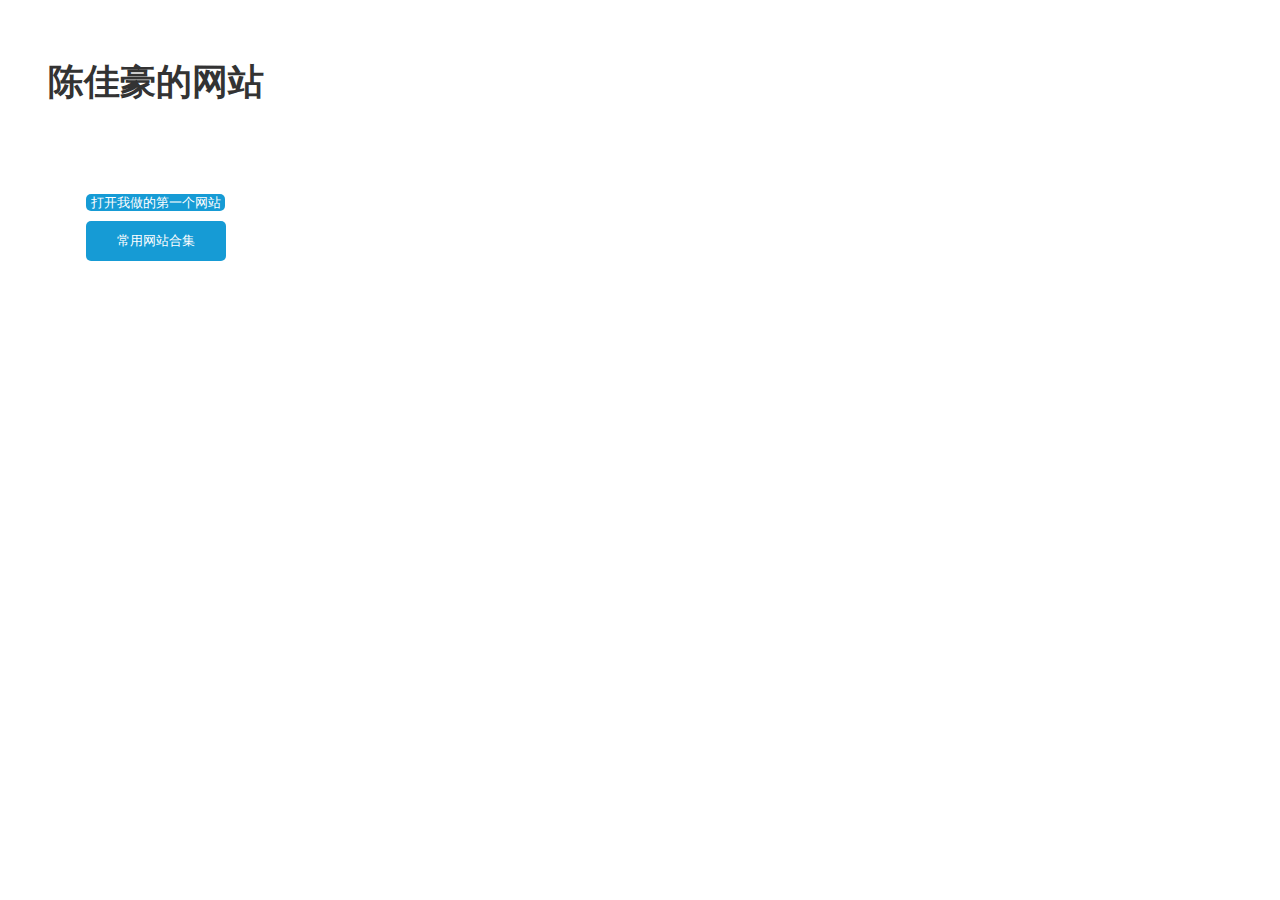
<file: index.html>
﻿<!DOCTYPE html>
<html>
  <head>
    <title>陈佳豪的网站</title>
    <meta http-equiv="X-UA-Compatible" content="IE=edge"/>
    <meta http-equiv="content-type" content="text/html; charset=utf-8"/>
    <meta name="apple-mobile-web-app-capable" content="yes"/>
    <link href="resources/css/jquery-ui-themes.css" type="text/css" rel="stylesheet"/>
    <link href="resources/css/axure_rp_page.css" type="text/css" rel="stylesheet"/>
    <link href="data/styles.css" type="text/css" rel="stylesheet"/>
    <link href="files/index/styles.css" type="text/css" rel="stylesheet"/>
    <script src="resources/scripts/jquery-1.7.1.min.js"></script>
    <script src="resources/scripts/jquery-ui-1.8.10.custom.min.js"></script>
    <script src="resources/scripts/axure/axQuery.js"></script>
    <script src="resources/scripts/axure/globals.js"></script>
    <script src="resources/scripts/axutils.js"></script>
    <script src="resources/scripts/axure/annotation.js"></script>
    <script src="resources/scripts/axure/axQuery.std.js"></script>
    <script src="resources/scripts/axure/doc.js"></script>
    <script src="data/document.js"></script>
    <script src="resources/scripts/messagecenter.js"></script>
    <script src="resources/scripts/axure/events.js"></script>
    <script src="resources/scripts/axure/recording.js"></script>
    <script src="resources/scripts/axure/action.js"></script>
    <script src="resources/scripts/axure/expr.js"></script>
    <script src="resources/scripts/axure/geometry.js"></script>
    <script src="resources/scripts/axure/flyout.js"></script>
    <script src="resources/scripts/axure/ie.js"></script>
    <script src="resources/scripts/axure/model.js"></script>
    <script src="resources/scripts/axure/repeater.js"></script>
    <script src="resources/scripts/axure/sto.js"></script>
    <script src="resources/scripts/axure/utils.temp.js"></script>
    <script src="resources/scripts/axure/variables.js"></script>
    <script src="resources/scripts/axure/drag.js"></script>
    <script src="resources/scripts/axure/move.js"></script>
    <script src="resources/scripts/axure/visibility.js"></script>
    <script src="resources/scripts/axure/style.js"></script>
    <script src="resources/scripts/axure/adaptive.js"></script>
    <script src="resources/scripts/axure/tree.js"></script>
    <script src="resources/scripts/axure/init.temp.js"></script>
    <script src="files/index/data.js"></script>
    <script src="resources/scripts/axure/legacy.js"></script>
    <script src="resources/scripts/axure/viewer.js"></script>
    <script src="resources/scripts/axure/math.js"></script>
    <script type="text/javascript">
      $axure.utils.getTransparentGifPath = function() { return 'resources/images/transparent.gif'; };
      $axure.utils.getOtherPath = function() { return 'resources/Other.html'; };
      $axure.utils.getReloadPath = function() { return 'resources/reload.html'; };
    </script>
  </head>
  <body>
    <div id="base" class="">

      <!-- Unnamed (矩形) -->
      <div id="u0" class="ax_default _一级标题">
        <div id="u0_div" class=""></div>
        <!-- Unnamed () -->
        <div id="u1" class="text" style="visibility: visible;">
          <p><span>陈佳豪的网站</span></p>
        </div>
      </div>

      <!-- Unnamed (矩形) -->
      <div id="u2" class="ax_default primary_button">
        <div id="u2_div" class=""></div>
        <!-- Unnamed () -->
        <div id="u3" class="text" style="visibility: visible;">
          <p><span>打开我做的第一个网站</span></p>
        </div>
      </div>

      <!-- Unnamed (矩形) -->
      <div id="u4" class="ax_default primary_button">
        <div id="u4_div" class=""></div>
        <!-- Unnamed () -->
        <div id="u5" class="text" style="visibility: visible;">
          <p><span>常用网站合集</span></p>
        </div>
      </div>
    </div>
  </body>
</html>
</file>
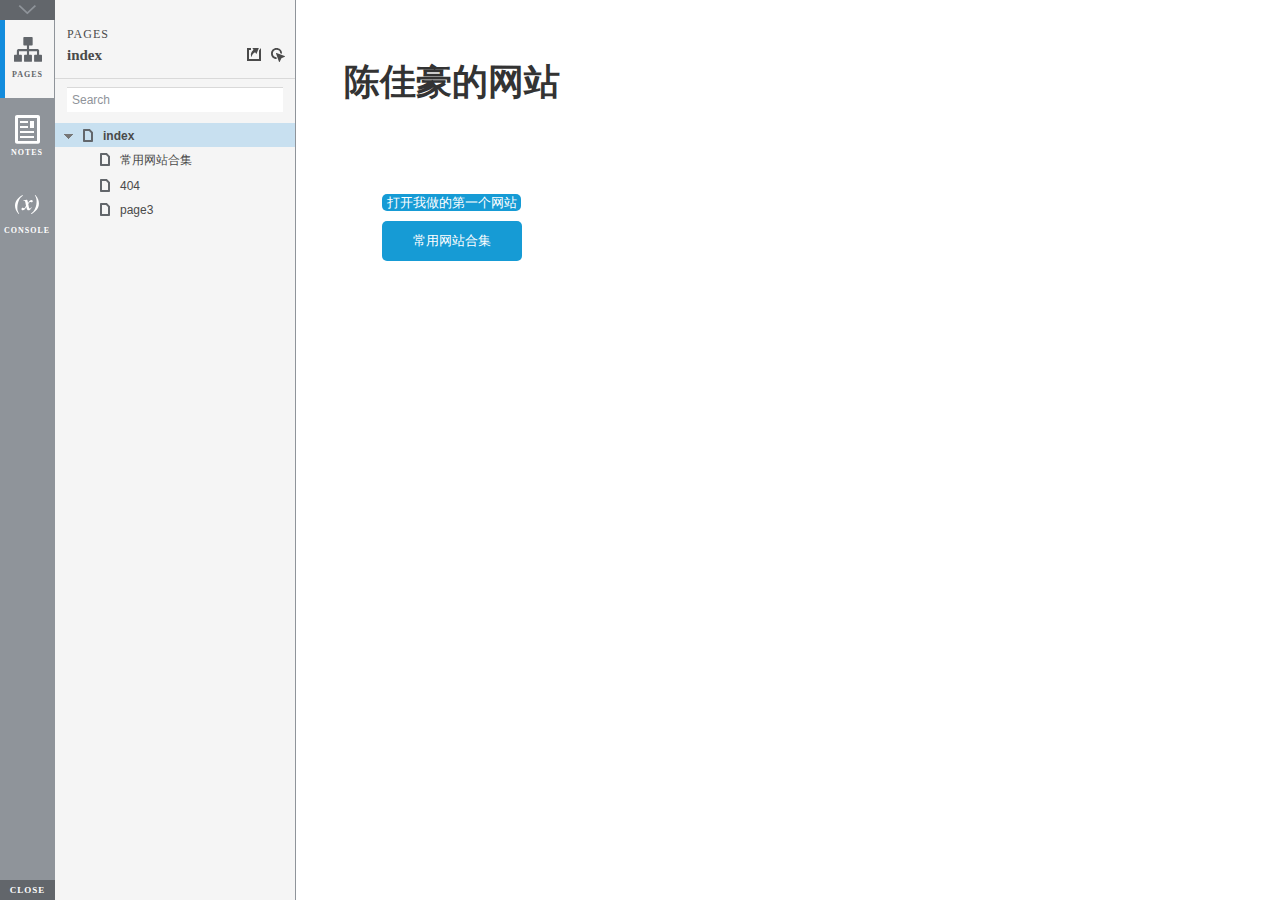
<file: start.html>
﻿<!DOCTYPE html>
<html xmlns="http://www.w3.org/1999/xhtml" xml:lang="en" lang="en">
<head>
    <title>Untitled Document</title>
    <meta http-equiv="X-UA-Compatible" content="IE=edge"/>
    <meta http-equiv="content-type" content="text/html; charset=utf-8" />
    <meta name="viewport" content="width=device-width, initial-scale=1.0" />
    <meta name="apple-mobile-web-app-capable" content="yes" />
    <link type="text/css" href="resources/css/reset.css" rel="Stylesheet" />
    <link type="text/css" href="resources/css/default.css" rel="Stylesheet" />
    <!--<link href='https://fonts.googleapis.com/css?family=Nunito:300' rel='stylesheet' type='text/css'>-->

    <script type="text/javascript">
        if (location.href.toString().indexOf('file://localhost/') == 0) {
            location.href = location.href.toString().replace('file://localhost/', 'file:///');
        }
    </script>

    <script type="text/javascript" src="resources/scripts/jquery-1.7.1.min.js"></script>
    <script type="text/javascript" src="resources/scripts/player/splitter.js"></script>
    <script type="text/javascript" src="resources/scripts/axutils.js"></script>
    <script type="text/javascript" src="resources/scripts/player/axplayer.js"></script>
    <script type="text/javascript" src="resources/scripts/messagecenter.js"></script>
    <script type="text/javascript" src="data/document.js"></script>
    <style type="text/css">

#outerContainer {
	width:1000px;
	height:1500px;
}

.vsplitbar {
    width: 3px;
    /*background: #B9B9B9;*/
    border-right: 1px solid #8f949a;
}

.vsplitbar:hover, .vsplitbar.active {
    background: #8f949a;
}

#rightPanel {
    background-color: White;
}

/*#leftPanel {
    min-width: 120px;
}*/

.splitterMask {
   position:absolute;
   top: 0;
   left: 0;
   width: 100%;
   height: 100%;
   overflow: hidden;
   background-image: url(resources/images/transparent.gif);
   z-index: 20000;
}

    </style>
    <script type="text/javascript" language="JavaScript"><!--
        var SITEMAP_COLLAPSE_VAR_NAME = 'c';
        var PLUGIN_VAR_NAME = 'g';
        var FOOTNOTES_VAR_NAME = 'fn';
        var ADAPTIVE_VIEW_VAR_NAME = 'view';
        var lastLeftPanelWidth = 295;
        var toolBarOnly = true;

        // isolate scope
        (function() {
            setUpController();
            
            var configuration = $axure.document.configuration;
            var _settings = {};
            _settings.projectId = configuration.prototypeId;
            _settings.isAxshare = configuration.isAxshare;
            _settings.loadFeedbackPlugin = configuration.loadFeedbackPlugin;
            var cHash = getHashStringVar(SITEMAP_COLLAPSE_VAR_NAME);
            _settings.startCollapsed = cHash == "1";
            if(cHash == "2") closePlayer();
            var gHash = getHashStringVar(PLUGIN_VAR_NAME);
            if(gHash == "") gHash = 1;
            _settings.startPluginGid = gHash;

            $axure.player.settings = _settings;

            $(window).bind('load', function() {
                if(CHROME_5_LOCAL && !$('body').attr('pluginDetected')) {
                    window.location = 'resources/chrome/chrome.html';
                }
            });

            $(document).ready(function() {
                $axure.page.bind('load.start', mainFrame_onload);
                $axure.messageCenter.addMessageListener(messageCenter_message);

                $(document).on('pluginShown', function (event, data) {
                    setVarInCurrentUrlHash('g', data ? data : '');
                });

                $(document).on('pluginCreated', function(event, data) {
                    if($axure.player.settings.startPluginGid == data) {
                        $axure.player.showPlugin(data);
                    }
                });

                if($axure.player.settings.loadFeedbackPlugin) {
                    if($axure.player.settings.isAxshare) {
                        $axure.utils.loadJS('/Scripts/plugins/feedback/feedback8.js');
                    } else {
                        $axure.utils.loadJS('http://share.axure.com/Scripts/plugins/feedback/feedback8.js');
                    }
                }

                if(navigator.userAgent.indexOf("MSIE") >= 0) $('#outerContainer').width('100%');
                initialize();
                if($axure.player.settings.startCollapsed) $('#outerContainer').splitter({ sizeLeft: 0 });
                else $('#outerContainer').splitter({ sizeLeft: lastLeftPanelWidth });
                $('#leftPanel').width(lastLeftPanelWidth);
                
                $(window).resize(function() { resizeContent(); });

                $('#maximizePanelContainer').hide();

                initializeLogo();

                $(window).resize();
                resizeContent();
                
                $axure.player.collapseToBar();

                if($axure.player.settings.startCollapsed) {
                    collapse();
                    $('#leftPanel').width(0);
                }

                if(MOBILE_DEVICE) {
                    $('#interfaceControlFrameMinimizeContainer').height('45px');
                    $('#interfaceControlFrameMinimizeContainer a').height('45px');
                    $('#interfaceControlFrameHeaderContainer').css('margin-top','45px');
                    $('#interfaceControlFrameCloseContainer a').css('padding','10px 0px');
                    $('#maximizePanelContainer').height('45px');//.css('top','inherit').css('bottom','0px');

                    $('body').removeClass('hashover');

                    if(IOS) {
                        $('#rightPanel').css('overflow', 'auto').css('-webkit-overflow-scrolling', 'touch').css('-ms-overflow-x', 'hidden');

                        window.addEventListener("orientationchange", function() {
                            var viewport = document.querySelector("meta[name=viewport]");
                            //so iOS doesn't zoom when switching back to portrait
                            viewport.setAttribute('content', 'width=device-width, initial-scale=1.0, maximum-scale=1.0');
                            viewport.setAttribute('content', 'width=device-width, initial-scale=1.0');
                            resizeContent();
                        }, false);

                        $axure.page.bind('load.start', function() {
                            resizeContent();
                        });
                    }
                }

            });

            function initialize() {
                var legacyQString = getQueryString("Page");
                if (legacyQString.length > 0) {
                    location.href = location.href.substring(0, location.href.indexOf("?")) + "#p=" + legacyQString;
                    return;
                }

                var mainFrame = document.getElementById("mainFrame");
                mainFrame.contentWindow.location.href = getInitialUrl();
            }

            function initializeLogo() {
                if($axure.document.configuration.logoImagePath) {
                    var image = new Image();
                    image.onload = function() {
                        $('#logoImage').css('max-width', this.width + 'px');
                        $axure.player.resizeContent();
                    };
                    image.src = $axure.document.configuration.logoImagePath;
                
                    $('#interfaceControlFrameLogoImageContainer').html('<img id="logoImage" src="" />');
                    $('#logoImage').attr('src', $axure.document.configuration.logoImagePath).load(function() { resizeContent(); });
                } else $('#interfaceControlFrameLogoImageContainer').hide();

                if ($axure.document.configuration.logoImageCaption) {
                    $('#interfaceControlFrameLogoCaptionContainer').html($axure.document.configuration.logoImageCaption);
                } else $('#interfaceControlFrameLogoCaptionContainer').hide();

                if(!$('#interfaceControlFrameLogoImageContainer').is(':visible') && !$('#interfaceControlFrameLogoCaptionContainer').is(':visible')) {
                    $('#interfaceControlFrameLogoContainer').hide();
                }
            }

            var resizeContent = $axure.player.resizeContent = function() {
                var newHeight = $(window).height();
                var newWidth = $(window).width();

                var controlContainerHeight = newHeight;// - 30;
                if($('#interfaceControlFrameLogoContainer').is(':visible')) controlContainerHeight -= $('#interfaceControlFrameLogoContainer').outerHeight();// + 16;

                $('#outerContainer').height(newHeight).width(newWidth);
                $('.vsplitbar').height(newHeight);
                $('#leftPanel').height(newHeight);
                $('#interfaceControlFrame').height(newHeight);
                $('#interfaceControlFrameContainer').height(newHeight);
                $('#interfaceControlFrameHostContainer').height(controlContainerHeight);

                $('#rightPanel').height(newHeight);
                $('#mainFrame').height(newHeight);

                if($('#leftPanel').is(':visible')) $('#rightPanel').width($(window).width() - $('#leftPanel').width() - 1);// $('.vsplitbar').width());
                else $('#rightPanel').width($(window).width());

                $(document).trigger('ContainerHeightChange',[controlContainerHeight]);

                if(MOBILE_DEVICE) {
                    if(!(getHashStringVar(ADAPTIVE_VIEW_VAR_NAME).length > 0)) $axure.messageCenter.postMessage('setAdaptiveViewForSize', {'width':newWidth, 'height':$('#rightPanel').height()});
                }
            }

            var collapseToBar = $axure.player.collapseToBar = function() {
                lastLeftPanelWidth = $('#leftPanel').width();
                $('#leftPanel').width('55px');
                $('.vsplitbar').hide();
                $('#rightPanel').width($(window).width() - $('#leftPanel').width());
                $(window).resize();
                $('#outerContainer').trigger('resize');
                toolBarOnly = true;
            }

            var expandFromBar = $axure.player.expandFromBar = function() {
                if($('.vsplitbar').is(':visible')) return;

                $('#leftPanel').width(lastLeftPanelWidth);
                $('.vsplitbar').show();
                $('#rightPanel').width($(window).width() - $('#leftPanel').width() - 1);// $('.vsplitbar').width());
                $(window).resize();
                $('#outerContainer').trigger('resize');
                toolBarOnly = false;
            }

        })();

        function messageCenter_message(message, data) {
            if(message == 'expandFrame') expand();
            else if(message == 'getCollapseFrameOnLoad' && $axure.player.settings.startCollapsed && !MOBILE_DEVICE) $axure.messageCenter.postMessage('collapseFrameOnLoad');
        }

        
        function getInitialUrl() {
            var pageName = getHashStringVar("p");
            if(pageName.length > 0) return pageName + ".html";
            else {
                var url = getFirstPageUrl($axure.document.sitemap.rootNodes);
                return (url ? url : "about:blank");
            }
        }

        function getFirstPageUrl(nodes) {
            for (var i = 0; i < nodes.length; i++) {
                var node = nodes[i];
                if (node.url) return node.url;
                else {
                    var hasChildren = (node.children && node.children.length > 0);
                    if (hasChildren) {
                        var url = getFirstPageUrl(node.children);
                        if (url) return url;
                    }
                }
            }
            return null;
        }

        function closePlayer() {
            if($axure.page.location) window.location.href = $axure.page.location;
            else {
                var pageFile = getInitialUrl();
                var currentLocation = window.location.toString();
                window.location.href = currentLocation.substr(0, currentLocation.lastIndexOf("/") + 1) + pageFile;
            }
        }

        function replaceHash(newHash) {
            var currentLocWithoutHash = window.location.toString().split('#')[0];

            //We use replace so that every hash change doesn't get appended to the history stack.
            //We use replaceState in browsers that support it, else replace the location
            if(typeof window.history.replaceState != 'undefined') {
                try {
                    //Chrome 45 (Version 45.0.2454.85 m) started throwing an error here when generated locally (this only happens with sitemap open) which broke all interactions.
                    //try catch breaks the url adjusting nicely when the sitemap is open, but all interactions and forward and back buttons work.
                    //Uncaught SecurityError: Failed to execute 'replaceState' on 'History': A history state object with URL 'file:///C:/Users/Ian/Documents/Axure/HTML/Untitled/start.html#p=home' cannot be created in a document with origin 'null'.
                    window.history.replaceState(null, null, currentLocWithoutHash + newHash);
                } catch(ex) {}
            } else {
                window.location.replace(currentLocWithoutHash + newHash);
            }
        }

        function collapse() {
            setVarInCurrentUrlHash('c', 1);
            if(!toolBarOnly) lastLeftPanelWidth = $('#leftPanel').width();

            $('#maximizePanelContainer').show();
            $('#leftPanel').hide();
            $('.vsplitbar').hide();
            $('#rightPanel').width($(window).width());
            $(window).resize();
            $('#outerContainer').trigger('resize');

            $(document).trigger('sidebarCollapse');

            if(MOBILE_DEVICE) {
                $('#maximizePanelContainer').animate({
                    top:$('#rightPanel').height() - $('#maximizePanelContainer').height()
                }, 300, 'swing', function() {
                    $('#maximizePanelContainer').css('top', 'inherit').css('bottom', '0px');
                });
            }
        }

        function expand() {
            if(MOBILE_DEVICE) {
                $('#maximizePanelContainer').css('top', '0px').css('bottom', 'inherit');
            }

            deleteVarFromCurrentUrlHash('c');
            $('#maximizePanelContainer').hide();
            $('#leftPanel').width(lastLeftPanelWidth);
            $('#leftPanel').show();
            if(!toolBarOnly) {
                $('.vsplitbar').show();
                $('#rightPanel').width($(window).width() - $('#leftPanel').width() - 1);
            } else {
                $axure.player.collapseToBar();
            }
            $(window).resize();
            $('#outerContainer').trigger('resize');

            $(document).trigger('sidebarExpanded');
        }


        function mainFrame_onload() {
            if($axure.page.pageName) document.title = $axure.page.pageName;
        }

        function getQueryString(query) {
            var qstring = self.location.href.split("?");
            if(qstring.length < 2) return "";
            return GetParameter(qstring, query);
        }
        
        function GetParameter(qstring, query) {
            var prms = qstring[1].split("&");
            var frmelements = new Array();
            var currprmeter, querystr = "";

            for(var i = 0; i < prms.length; i++) {
                currprmeter = prms[i].split("=");
                frmelements[i] = new Array();
                frmelements[i][0] = currprmeter[0];
                frmelements[i][1] = currprmeter[1];
            }

            for(j = 0; j < frmelements.length; j++) {
                if(frmelements[j][0].toLowerCase() == query.toLowerCase()) {
                    querystr = frmelements[j][1];
                    break;
                }
            }
            return querystr;
        }
        
        function getHashStringVar(query) {
            var qstring = self.location.href.split("#");
            if(qstring.length < 2) return "";
            return GetParameter(qstring, query);
        }

        function setHashStringVar(currentHash, varName, varVal) {
            var varWithEqual = varName + '=';
            var poundVarWithEqual = varVal === '' ? '' :  '#' + varName + '=' + varVal;
            var ampVarWithEqual = varVal === '' ? '' :  '&' + varName + '=' + varVal;
            var hashToSet = '';

            var pageIndex = currentHash.indexOf('#' + varWithEqual);
            if(pageIndex == -1) pageIndex = currentHash.indexOf('&' + varWithEqual);
            if(pageIndex != -1) {
                var newHash = currentHash.substring(0, pageIndex);

                newHash = newHash == '' ? poundVarWithEqual : newHash + ampVarWithEqual;

                var ampIndex = currentHash.indexOf('&', pageIndex + 1);
                if(ampIndex != -1) {
                    newHash = newHash == '' ? '#' + currentHash.substring(ampIndex + 1) : newHash + currentHash.substring(ampIndex);
                }
                hashToSet = newHash;
            } else if(currentHash.indexOf('#') != -1) {
                hashToSet = currentHash + ampVarWithEqual;
            } else {
                hashToSet = poundVarWithEqual;
            }

            if(hashToSet != '' || varVal == '') {
                return hashToSet;
            }

            return null;
        }

        function setVarInCurrentUrlHash(varName, varVal) {
            var newHash = setHashStringVar(window.location.hash, varName, varVal);

            if(newHash != null) {
                replaceHash(newHash);
            }
        }

        function deleteHashStringVar(currentHash, varName) {
            var varWithEqual = varName + '=';

            var pageIndex = currentHash.indexOf('#' + varWithEqual);
            if(pageIndex == -1) pageIndex = currentHash.indexOf('&' + varWithEqual);
            if(pageIndex != -1) {
                var newHash = currentHash.substring(0, pageIndex);

                var ampIndex = currentHash.indexOf('&', pageIndex + 1);

                //IF begin of string....if none blank, ELSE # instead of & and rest
                //IF in string....prefix + if none blank, ELSE &-rest
                if(newHash == '') { //beginning of string
                    newHash = ampIndex != -1 ? '#' + currentHash.substring(ampIndex + 1) : '';
                } else { //somewhere in the middle
                    newHash = newHash + (ampIndex != -1 ? currentHash.substring(ampIndex) : '');
                }

                return newHash;
            }

            return null;
        }

        function deleteVarFromCurrentUrlHash(varName) {
            var newHash = deleteHashStringVar(window.location.hash, varName);

            if(newHash != null) {
                replaceHash(newHash);
            }
        }
    --></script>

    <link type="text/css" rel="Stylesheet" href="plugins/sitemap/styles/sitemap.css" />
    <script type="text/javascript" src="plugins/sitemap/sitemap.js"></script>
    <link type="text/css" rel="Stylesheet" href="plugins/page_notes/styles/page_notes.css" />
    <script type="text/javascript" src="plugins/page_notes/page_notes.js"></script>
    <!--<link type="text/css" rel="Stylesheet" href="plugins/recordplay/styles/recordplay.css" />
    <script type="text/javascript" src="plugins/recordplay/recordplay.js"></script>-->
    <link type="text/css" rel="Stylesheet" href="plugins/debug/styles/debug.css" />
    <script type="text/javascript" src="plugins/debug/debug.js"></script>

</head>
<body scroll="no" class="hashover">
    <div id="outerContainer">

        <div id="leftPanel">
            <div id="interfaceControlFrame">
                <div id="interfaceControlFrameMinimizeContainer">
                    <a title="Collapse" id="interfaceControlFrameMinimizeButton" onclick="collapse();">&nbsp;</a>
                </div>
                <div id="interfaceControlFrameHeaderContainer">
                    <ul id="interfaceControlFrameHeader"></ul>
                </div>
                <div id="interfaceControlFrameContainer">
                    <div id="interfaceControlFrameLogoContainer">
                        <div id="interfaceControlFrameLogoImageContainer"></div>
                        <div id="interfaceControlFrameLogoCaptionContainer"></div>
                    </div>
                    <div id="interfaceControlFrameHostContainer">
                    </div>
                </div>
                <div id="interfaceControlFrameCloseContainer">
                    <a title="Close" id="interfaceControlFrameCloseButton" onclick="closePlayer();">CLOSE</a>
                </div>
            </div>
        </div>
        <div id="rightPanel">
            <iframe id="mainFrame" name="mainFrame" width="100%" height="100%" src="" frameborder="0" style="display: block;" webkitallowfullscreen mozallowfullscreen allowfullscreen></iframe>
        </div>

    </div>

    <div id="maximizePanelContainer">
        <iframe id="expandFrame" src="resources/expand.html" width="100%" height="100%" scrolling="no" allowtransparency="true" frameborder="0"></iframe>
    </div>

</body>
</html>
</file>
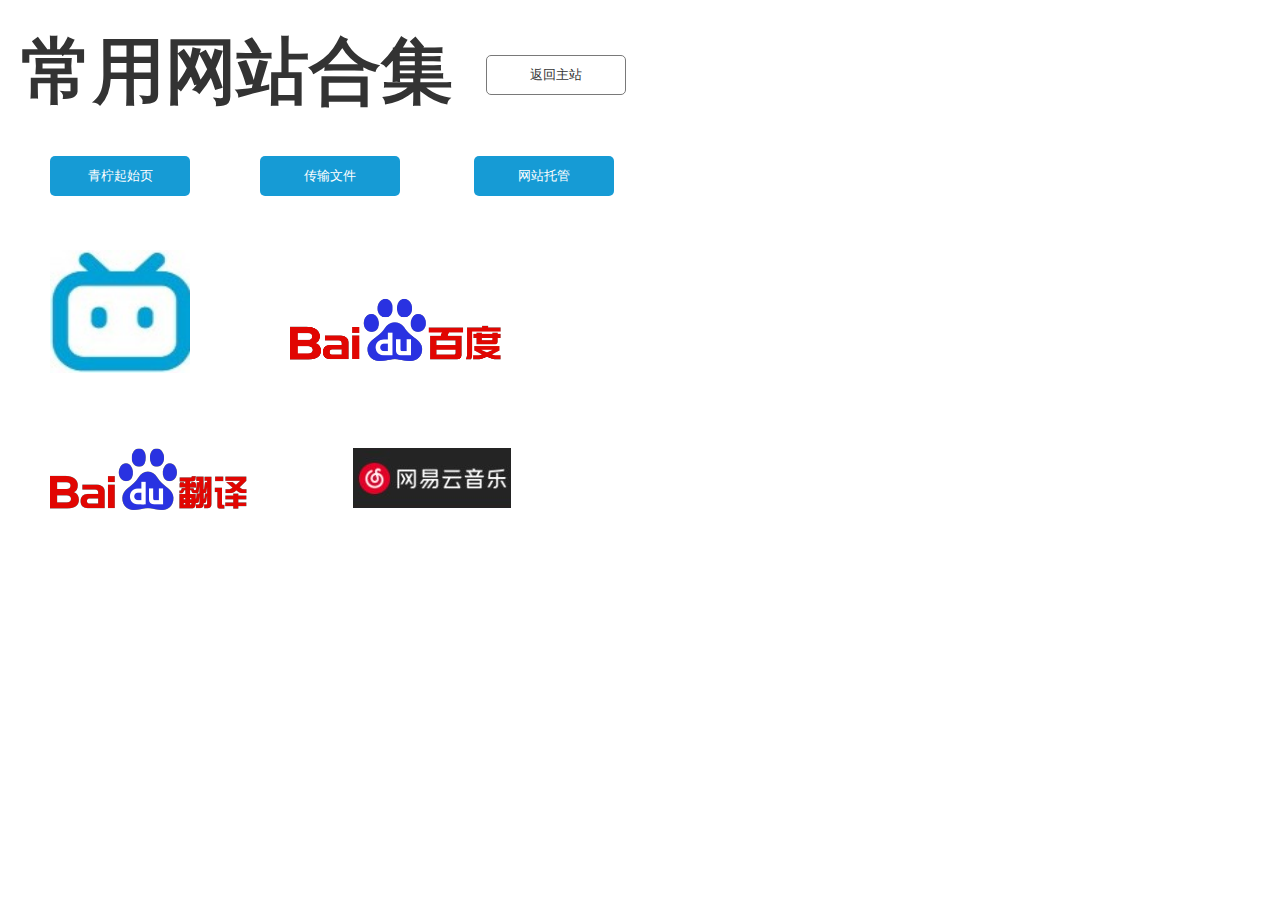
<file: 常用网站合集.html>
﻿<!DOCTYPE html>
<html>
  <head>
    <title>常用网站合集</title>
    <meta http-equiv="X-UA-Compatible" content="IE=edge"/>
    <meta http-equiv="content-type" content="text/html; charset=utf-8"/>
    <meta name="apple-mobile-web-app-capable" content="yes"/>
    <link href="resources/css/jquery-ui-themes.css" type="text/css" rel="stylesheet"/>
    <link href="resources/css/axure_rp_page.css" type="text/css" rel="stylesheet"/>
    <link href="data/styles.css" type="text/css" rel="stylesheet"/>
    <link href="files/常用网站合集/styles.css" type="text/css" rel="stylesheet"/>
    <script src="resources/scripts/jquery-1.7.1.min.js"></script>
    <script src="resources/scripts/jquery-ui-1.8.10.custom.min.js"></script>
    <script src="resources/scripts/axure/axQuery.js"></script>
    <script src="resources/scripts/axure/globals.js"></script>
    <script src="resources/scripts/axutils.js"></script>
    <script src="resources/scripts/axure/annotation.js"></script>
    <script src="resources/scripts/axure/axQuery.std.js"></script>
    <script src="resources/scripts/axure/doc.js"></script>
    <script src="data/document.js"></script>
    <script src="resources/scripts/messagecenter.js"></script>
    <script src="resources/scripts/axure/events.js"></script>
    <script src="resources/scripts/axure/recording.js"></script>
    <script src="resources/scripts/axure/action.js"></script>
    <script src="resources/scripts/axure/expr.js"></script>
    <script src="resources/scripts/axure/geometry.js"></script>
    <script src="resources/scripts/axure/flyout.js"></script>
    <script src="resources/scripts/axure/ie.js"></script>
    <script src="resources/scripts/axure/model.js"></script>
    <script src="resources/scripts/axure/repeater.js"></script>
    <script src="resources/scripts/axure/sto.js"></script>
    <script src="resources/scripts/axure/utils.temp.js"></script>
    <script src="resources/scripts/axure/variables.js"></script>
    <script src="resources/scripts/axure/drag.js"></script>
    <script src="resources/scripts/axure/move.js"></script>
    <script src="resources/scripts/axure/visibility.js"></script>
    <script src="resources/scripts/axure/style.js"></script>
    <script src="resources/scripts/axure/adaptive.js"></script>
    <script src="resources/scripts/axure/tree.js"></script>
    <script src="resources/scripts/axure/init.temp.js"></script>
    <script src="files/常用网站合集/data.js"></script>
    <script src="resources/scripts/axure/legacy.js"></script>
    <script src="resources/scripts/axure/viewer.js"></script>
    <script src="resources/scripts/axure/math.js"></script>
    <script type="text/javascript">
      $axure.utils.getTransparentGifPath = function() { return 'resources/images/transparent.gif'; };
      $axure.utils.getOtherPath = function() { return 'resources/Other.html'; };
      $axure.utils.getReloadPath = function() { return 'resources/reload.html'; };
    </script>
  </head>
  <body>
    <div id="base" class="">

      <!-- Unnamed (矩形) -->
      <div id="u6" class="ax_default _一级标题">
        <div id="u6_div" class=""></div>
        <!-- Unnamed () -->
        <div id="u7" class="text" style="visibility: visible;">
          <p><span>常用网站合集</span></p>
        </div>
      </div>

      <!-- Unnamed (矩形) -->
      <div id="u8" class="ax_default primary_button">
        <div id="u8_div" class=""></div>
        <!-- Unnamed () -->
        <div id="u9" class="text" style="visibility: visible;">
          <p><span>青柠起始页</span></p>
        </div>
      </div>

      <!-- Unnamed (矩形) -->
      <div id="u10" class="ax_default primary_button">
        <div id="u10_div" class=""></div>
        <!-- Unnamed () -->
        <div id="u11" class="text" style="visibility: visible;">
          <p><span>传输文件</span></p>
        </div>
      </div>

      <!-- Unnamed (矩形) -->
      <div id="u12" class="ax_default primary_button">
        <div id="u12_div" class=""></div>
        <!-- Unnamed () -->
        <div id="u13" class="text" style="visibility: visible;">
          <p><span>网站托管</span></p>
        </div>
      </div>

      <!-- Unnamed (图片) -->
      <div id="u14" class="ax_default image">
        <img id="u14_img" class="img " src="images/常用网站合集/u14.jpg"/>
        <!-- Unnamed () -->
        <div id="u15" class="text" style="display: none; visibility: hidden">
          <p><span></span></p>
        </div>
      </div>

      <!-- Unnamed (图片) -->
      <div id="u16" class="ax_default image">
        <img id="u16_img" class="img " src="images/常用网站合集/u16.png"/>
        <!-- Unnamed () -->
        <div id="u17" class="text" style="display: none; visibility: hidden">
          <p><span></span></p>
        </div>
      </div>

      <!-- Unnamed (图片) -->
      <div id="u18" class="ax_default image">
        <img id="u18_img" class="img " src="images/常用网站合集/u18.png"/>
        <!-- Unnamed () -->
        <div id="u19" class="text" style="display: none; visibility: hidden">
          <p><span></span></p>
        </div>
      </div>

      <!-- Unnamed (图片) -->
      <div id="u20" class="ax_default image">
        <img id="u20_img" class="img " src="images/常用网站合集/u20.png"/>
        <!-- Unnamed () -->
        <div id="u21" class="text" style="display: none; visibility: hidden">
          <p><span></span></p>
        </div>
      </div>

      <!-- Unnamed (矩形) -->
      <div id="u22" class="ax_default button">
        <div id="u22_div" class=""></div>
        <!-- Unnamed () -->
        <div id="u23" class="text" style="visibility: visible;">
          <p><span>返回主站</span></p>
        </div>
      </div>
    </div>
  </body>
</html>
</file>
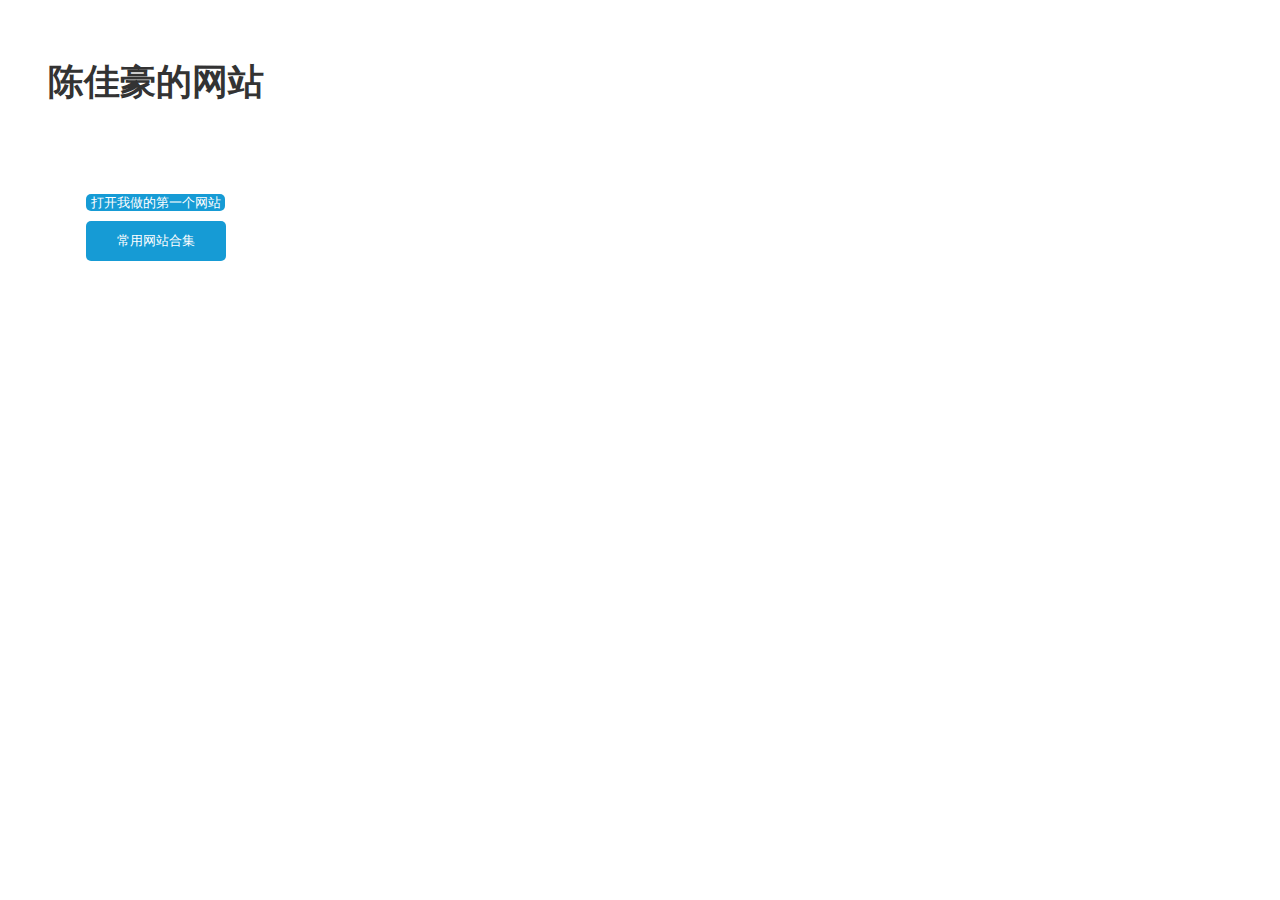
<file: resources/reload.html>
﻿<html>
	<head>
		<title></title>
	</head>
	<body>
	
	<script language="javascript">
	function getUrl() {
      var query = window.location.hash.substring(1);
      var vars = query.split("&&&");
      for (var i=0;i<vars.length;i++) {
        var url = vars[i];
        return decodeURI(url).replace("html%23","html#");
      } 
    }

    var rel = '../';
    var url = getUrl();
    if (url.indexOf(":") > 0 && url.indexOf(":") < 10) rel = '';
	self.location.href = rel + url;
	</script>
	
	</body>
</html>
</file>
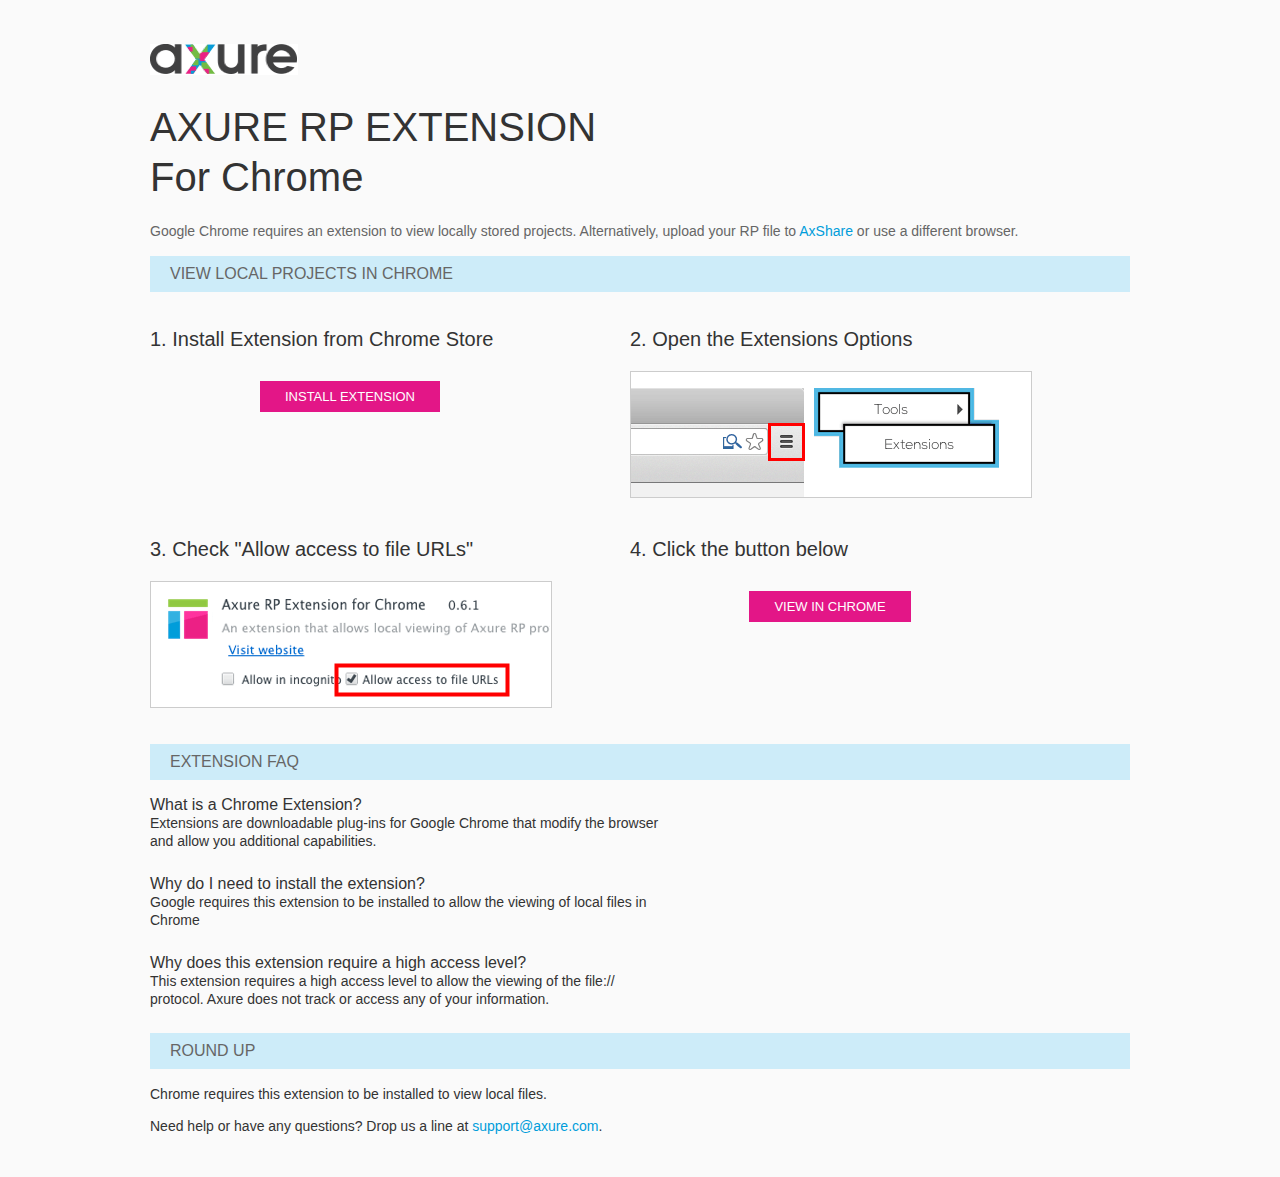
<file: resources/chrome/chrome.html>
<html>
<head>
    <title>Install the Axure RP Chrome Extension</title>
    <style type="text/css">
        *
        {
            font-family: Helvetica, Arial, sans-serif;
        }
        body
        {
            text-align: center;
            background-color: #fafafa;
        }
        p
        {
            font-size: 14px;
            line-height: 18px;
            color: #333333;
        }
        div.container
        {
            width: 980px;
            margin-left: auto;
            margin-right: auto;
            text-align: left;
        }
        a
        {
            text-decoration: none;
            color: #009dda;
        }
        .button
        {
            background: #E31687;
            font: normal 16px Arial, sans-serif;
            color: #FFFFFF;
            padding: 8px 25px 8px 25px;
            border: 0;
            display: inline-block;
            margin-top: 10px;
            text-transform: uppercase;
            font-size: 13px;
        }
        a:hover.button
        {
            opacity: .8;
        }
        div.left
        {
            width: 400px;
            float: left;
            margin-right: 80px;
        }
        div.right
        {
            width: 400px;
            float: left;
        }
        div.buttonContainer
        {
            text-align: center;
        }
        h1
        {
            font-size: 40px;
            color: #333333;
            line-height: 50px;
            margin-bottom: 20px;
            font-weight: normal;
        }
        h2
        {
            font-size: 38px;
            font-weight: normal;
            color: #08639C;
            text-align: center;
        }
        h3
        {
            font-size: 20px;
            color: #333333;
            font-weight: normal;
        }
        .heading
        {
            background-color: #cdecf9;
            height: 36px;
            line-height: 36px;
            padding-left: 20px;
            font-size: 16px;
            color: #666666;
        }
        span.faq
        {
            font-size: 16px;
            font-weight: normal;
            color: #333333;
            display: block;
        }
    </style>
</head>
<body>
    <div class="container">
        <br />
        <br />
        <img src="axure_logo.gif" alt="axure" />
        <br />
        <h1>
            AXURE RP EXTENSION<br />
            For Chrome</h1>
        <p style="font-size: 14px; color: #666666; margin-top: 10px;">
            Google Chrome requires an extension to view locally stored projects. Alternatively,
            upload your RP file to <a href="https://share.axure.com">AxShare</a> or use a different
            browser.</p>
        <h3 class="heading">
            VIEW LOCAL PROJECTS IN CHROME</h3>
        <div class="left">
            <h3>
                1. Install Extension from Chrome Store</h3>
            <div class="buttonContainer">
                <a class="button" href="https://chrome.google.com/webstore/detail/dogkpdfcklifaemcdfbildhcofnopogp"
                    target="_blank">Install Extension</a>
            </div>
        </div>
        <div class="right">
            <h3>
                2. Open the Extensions Options</h3>
            <img src="extensions_menu.gif" alt="extensions" />
        </div>
        <div style="clear: both; height: 20px;">
            &nbsp;</div>
        <div class="left">
            <h3>
                3. Check "Allow access to file URLs"</h3>
            <img src="allow_access.gif" alt="allow access" />
        </div>
        <div class="right">
            <h3>
                4. Click the button below</h3>
            <div class="buttonContainer">
                <a class="button" href="../../start.html">View in Chrome</a>
            </div>
        </div>
        <div style="clear: both; height: 20px;">
        </div>
        <h3 class="heading">
            EXTENSION FAQ</h3>
        <p>
            <span class="faq">What is a Chrome Extension?</span> Extensions are downloadable
            plug-ins for Google Chrome that modify the browser<br />
            and allow you additional capabilities.
        </p>
        <p style="margin-top: 25px;">
            <span class="faq">Why do I need to install the extension?</span> Google requires
            this extension to be installed to allow the viewing of local files in<br />
            Chrome
        </p>
        <p style="margin-top: 25px; margin-bottom: 25px;">
            <span class="faq">Why does this extension require a high access level?</span> This
            extension requires a high access level to allow the viewing of the file://<br />
            protocol. Axure does not track or access any of your information.
        </p>
        <h3 class="heading">
            ROUND UP</h3>
        <p>
            Chrome requires this extension to be installed to view local files.</p>
        <p>
            Need help or have any questions? Drop us a line at <a href="mailto:support@axure.com">
                support@axure.com</a>.
        </p>
        <div style="clear: both; height: 20px;">
        </div>
    </div>
</body>
</html>
</file>
<file: resources/css/axure_rp_page.css>
﻿/* so the window resize fires within a frame in IE7 */
html, body {
    height: 100%;
}

a {
    color: inherit;
}

p {
    margin: 0px;
    text-rendering: optimizeLegibility;
    font-feature-settings: "kern" 1;
    -webkit-font-feature-settings: "kern";
    -moz-font-feature-settings: "kern";
    -moz-font-feature-settings: "kern=1";
    font-kerning: normal;
}

iframe {
    background: #FFFFFF;
}

/* to match IE with C, FF */
input {
    padding: 1px 0px 1px 0px;
    box-sizing: border-box;
    -moz-box-sizing: border-box;
}

textarea {
    margin: 0px;
    box-sizing: border-box;
    -moz-box-sizing: border-box;
}

div.intcases {
    font-family: arial; 
    font-size: 12px;
    text-align:left; 
    border:1px solid #AAA; 
    background:#FFF none repeat scroll 0% 0%; 
    z-index:9999; 
    visibility:hidden; 
    position:absolute;
    padding: 0px;
    border-radius: 3px;
    white-space: nowrap;
}

div.intcaselink {
    cursor: pointer;
    padding: 3px 8px 3px 8px;
    margin: 5px;
    background:#EEE none repeat scroll 0% 0%; 
    border:1px solid #AAA;
    border-radius: 3px;
}

div.refpageimage {
    position: absolute;
    left: 0px;
    top: 0px;
    font-size: 0px;
    width: 16px;
    height: 16px;
    cursor: pointer;
    background-image: url(images/newwindow.gif);
    background-repeat: no-repeat;
}

div.annnoteimage {
    position: absolute;
    left: 0px;
    top: 0px;
    font-size: 0px;
    /*width: 16px;
    height: 12px;*/
    cursor: help;
    /*background-image: url(images/note.gif);*/
    /*background-repeat: no-repeat;*/
    width: 13px;
    height: 12px;
    padding-top: 1px;
    text-align: center;
    background-color: #138CDD;
    -moz-box-shadow: 1px 1px 3px #aaa;
    -webkit-box-shadow: 1px 1px 3px #aaa;
    box-shadow: 1px 1px 3px #aaa;
}

div.annnoteline {
    display: inline-block;
    width: 9px;
    height: 1px;
    border-bottom: 1px solid white;
    margin-top: 1px;
}

div.annnotelabel {
    position: absolute;
    left: 0px;
    top: 0px;
    font-family: Helvetica,Arial;
    font-size: 10px;
    /*border: 1px solid rgb(166,221,242);*/
    cursor: help;
    /*background:rgb(0,157,217) none repeat scroll 0% 0%;*/ 
    padding: 1px 3px 1px 3px;
    white-space: nowrap;
    color: white;
    
    background-color: #138CDD;
    -moz-box-shadow: 1px 1px 3px #aaa;
    -webkit-box-shadow: 1px 1px 3px #aaa;
    box-shadow: 1px 1px 3px #aaa;
}

.annotation {
    font-size: 12px;
    padding-left: 2px;
    margin-bottom: 5px;
}

.annotationName {
    /*font-size: 13px;
    font-weight: bold;
    margin-bottom: 3px;
    white-space: nowrap;*/

    font-family: 'Trebuchet MS';
    font-size: 14px;
    font-weight: bold;
    margin-bottom: 5px;
    white-space: nowrap;
}

.annotationValue {
    font-family: Arial, Helvetica, Sans-Serif;
    font-size: 12px;
    color: #4a4a4a;
    line-height: 21px;
    margin-bottom: 20px;
}

.noteLink {
    text-decoration: inherit;
    color: inherit;
}

.noteLink:hover {
    background-color: white;
}

/* this is a fix for the issue where dialogs jump around and takes the text-align from the body */
.dialogFix {
    position:absolute;
    text-align:left;
    border: 1px solid #8f949a;
}


@keyframes pulsate {
  from {
    box-shadow: 0 0 10px #15d6ba;
  }
  to {
    box-shadow: 0 0 20px #15d6ba;
  }
}

@-webkit-keyframes pulsate {
  from {
    -webkit-box-shadow: 0 0 10px #15d6ba;
    box-shadow: 0 0 10px #15d6ba;
  }
  to {
    -webkit-box-shadow: 0 0 20px #15d6ba;
    box-shadow: 0 0 20px #15d6ba;
  }
}
 
@-moz-keyframes pulsate {
  from {
    -moz-box-shadow: 0 0 10px #15d6ba;
    box-shadow: 0 0 10px #15d6ba;
  }
  to {
    -moz-box-shadow: 0 0 20px #15d6ba;
    box-shadow: 0 0 20px #15d6ba;
  }
}

.legacyPulsateBorder {
    /*border: 5px solid #15d6ba;
    margin: -5px;*/
    -moz-box-shadow: 0 0 10px 3px #15d6ba;
    box-shadow: 0 0 10px 3px #15d6ba;
}

.pulsateBorder {
  animation-name: pulsate;
  animation-timing-function: ease-in-out;
  animation-duration: 0.9s;
  animation-iteration-count: infinite;
  animation-direction: alternate;
  
  -webkit-animation-name: pulsate;
  -webkit-animation-timing-function: ease-in-out;
  -webkit-animation-duration: 0.9s;
  -webkit-animation-iteration-count: infinite;
  -webkit-animation-direction: alternate;

  -moz-animation-name: pulsate;
  -moz-animation-timing-function: ease-in-out;
  -moz-animation-duration: 0.9s;
  -moz-animation-iteration-count: infinite;
  -moz-animation-direction: alternate;
}

.ax_default_hidden, .ax_default_unplaced{
    display: none;
    visibility: hidden;
}

.widgetNoteSelected {
    -moz-box-shadow: 0 0 10px 3px #138CDD;
    box-shadow: 0 0 10px 3px #138CDD;
    /*-moz-box-shadow: 0 0 20px #3915d6;
    box-shadow: 0 0 20px #3915d6;*/
    /*border: 3px solid #3915d6;*/
    /*margin: -3px;*/
}


.singleImg {
    display: none;
    visibility: hidden;
}
</file>
<file: data/styles.css>
﻿.ax_default {
  font-family:'Arial Normal', 'Arial';
  font-weight:400;
  font-style:normal;
  font-size:13px;
  color:#333333;
  text-align:center;
  line-height:normal;
}
.box_1 {
}
.primary_button {
  color:#FFFFFF;
}
.link_button {
  color:#169BD5;
}
._一级标题 {
  font-family:'Arial Normal', 'Arial';
  font-weight:bold;
  font-style:normal;
  font-size:32px;
  text-align:left;
}
._二级标题 {
  font-family:'Arial Normal', 'Arial';
  font-weight:bold;
  font-style:normal;
  font-size:24px;
  text-align:left;
}
._三级标题 {
  font-family:'Arial Normal', 'Arial';
  font-weight:bold;
  font-style:normal;
  font-size:18px;
  text-align:left;
}
._四级标题 {
  font-family:'Arial Normal', 'Arial';
  font-weight:bold;
  font-style:normal;
  font-size:14px;
  text-align:left;
}
._五级标题 {
  font-family:'Arial Normal', 'Arial';
  font-weight:bold;
  font-style:normal;
  text-align:left;
}
._六级标题 {
  font-family:'Arial Normal', 'Arial';
  font-weight:bold;
  font-style:normal;
  font-size:10px;
  text-align:left;
}
._文本段落 {
  text-align:left;
}
.snapshot {
}
.icon {
}
.image {
}
.button {
}
</file>
<file: files/index/styles.css>
﻿body {
  margin:0px;
  background-image:none;
  position:static;
  left:auto;
  width:264px;
  margin-left:0;
  margin-right:0;
  text-align:left;
}
#base {
  position:absolute;
  z-index:0;
}
#u0_div {
  position:absolute;
  left:0px;
  top:0px;
  width:216px;
  height:37px;
  background:inherit;
  background-color:rgba(255, 255, 255, 0);
  border:none;
  border-radius:0px;
  -moz-box-shadow:none;
  -webkit-box-shadow:none;
  box-shadow:none;
  font-family:'Arial Black', 'Arial Normal', 'Arial';
  font-weight:900;
  font-style:normal;
  font-size:36px;
}
#u0 {
  position:absolute;
  left:48px;
  top:58px;
  width:216px;
  height:37px;
  font-family:'Arial Black', 'Arial Normal', 'Arial';
  font-weight:900;
  font-style:normal;
  font-size:36px;
}
#u1 {
  position:absolute;
  left:0px;
  top:0px;
  width:216px;
  word-wrap:break-word;
}
#u2_div {
  position:absolute;
  left:0px;
  top:0px;
  width:139px;
  height:17px;
  background:inherit;
  background-color:rgba(22, 155, 213, 1);
  border:none;
  border-radius:5px;
  -moz-box-shadow:none;
  -webkit-box-shadow:none;
  box-shadow:none;
}
#u2 {
  position:absolute;
  left:86px;
  top:194px;
  width:139px;
  height:17px;
}
#u2_div.mouseOver {
  position:absolute;
  left:0px;
  top:0px;
  width:139px;
  height:17px;
  background:inherit;
  background-color:rgba(22, 155, 213, 1);
  border:none;
  border-radius:5px;
  -moz-box-shadow:none;
  -webkit-box-shadow:none;
  box-shadow:none;
}
#u2.mouseOver {
}
#u3 {
  position:absolute;
  left:2px;
  top:1px;
  width:135px;
  word-wrap:break-word;
}
#u4_div {
  position:absolute;
  left:0px;
  top:0px;
  width:140px;
  height:40px;
  background:inherit;
  background-color:rgba(22, 155, 213, 1);
  border:none;
  border-radius:5px;
  -moz-box-shadow:none;
  -webkit-box-shadow:none;
  box-shadow:none;
}
#u4 {
  position:absolute;
  left:86px;
  top:221px;
  width:140px;
  height:40px;
}
#u5 {
  position:absolute;
  left:2px;
  top:12px;
  width:136px;
  word-wrap:break-word;
}
</file>
<file: resources/css/default.css>
﻿body {
  font-family : Arial, Helvetica, Sans-Serif;
  background-color: #8f949a;
  overflow:hidden;
}
a {
  cursor: pointer;
}

input[type="radio"], input[type="checkbox"] {
    margin: 0px 9px 0px 0px;
    vertical-align: bottom;
}

input {
    -webkit-box-sizing: border-box;
    -moz-box-sizing: border-box;
    box-sizing: border-box;
}

#maximizePanelContainer {
  font-size: 4px;
  position:absolute;
  left: 0px;
  top: 0px;
  width: 55px;
  height: 20px;
  overflow: visible;
  z-index: 1000;
}
#maximizePanelOver {
    position: absolute;
    left: 0px;
    top: 0px;
    width: 55px;
    height: 20px;
}
.maximizePanel {
    position: absolute;
    left: 0px;
    top: 0px;
    width: 55px;
    height: 20px;
    background: #a2a2a2 url('../images/expand.png') no-repeat center center;
    background: url('../images/expand.svg') no-repeat center center, linear-gradient(rgba(200,200,200,.5),rgba(200,200,200,.5));
    cursor: pointer;
}

#interfaceControlFrameMinimizeContainer {
  position:absolute;
    top: 0px;
    left: 0px;
  font-size: 2px; /*for IE*/
  text-align: right;
  z-index: 100;
    height: 20px;
    width: 55px;
    background-color: #62666b;
}
#interfaceControlFrameMinimizeContainer a {
    display: inline-block;
    width: 55px;
    height: 20px;
    font-size: 2px;
    background: url('../images/close.png') no-repeat center center;
    background: url('../images/close.svg') no-repeat center center, linear-gradient(transparent,transparent);
    text-decoration: none;
}

.hashover #interfaceControlFrameMinimizeContainer a:hover {
    background: url('../images/close_hover.png') no-repeat center center;
    background: url('../images/close_hover.svg') no-repeat center center, linear-gradient(transparent,transparent);
}

#interfaceControlFrame {
    margin: 0px 0px 0px 55px;
}

#interfaceControlFrameCloseContainer {
    /*display: none;*/
    position:absolute;
    bottom: 0px;
    left: 0px;
    font-size: 9px;
    font-family: 'Trebuchet MS';
    font-weight: bold;
    letter-spacing: 1px;
    z-index: 100;
    width: 55px;
    background-color: #62666b;
    text-align: center;  
}
#interfaceControlFrameCloseContainer a {
    display: inline-block;
    width: 55px;
    color: #ffffff;
    padding: 5px 0px;
}

#interfaceControlFrameHeader li a {
    display: block;
    width: 54px;
    height: 78px;
    text-align: center;
    padding-top: 50px;
    outline: none;
    margin-right: 1px;
    text-decoration: none;
    color: #ffffff;
    white-space: nowrap;
    background-color: transparent;
    background-repeat: no-repeat;
    background-position: 50% 17px;
    box-sizing: border-box;
    -moz-box-sizing: border-box;
    -webkit-box-sizing: border-box;
    border-left: 4px solid transparent;
    border-right: 4px solid transparent;
}

.hashover #interfaceControlFrameHeader li a:hover {
    background-color: transparent;
    background-repeat: no-repeat;
    background-position: 50% 17px;
    color: #c2c2c2;
}

#interfaceControlFrameHeader li a.selected, #interfaceControlFrameHeader li a.selected:hover {
    background-color: #f5f5f5;
    background-repeat: no-repeat;
    background-position: 50% 17px;
    color: #62666b;
    border-left: 5px solid #138CDD;
}

#interfaceControlFrameHeaderContainer {
    float: left;
    overflow: visible;
    width: 55px;
    margin-left: -55px;
    margin-top: 20px;
}

#interfaceControlFrameHeader {
    position: relative;
    list-style: none;
    font-size: 8px;
    z-index: 50;
    font-family: 'Trebuchet MS';
    font-weight: bold;
    letter-spacing: 1px;
}

#interfaceControlFrameContainer {
    float: right;
    background-color: #f5f5f5;
    overflow: hidden;
    width: 100%;
}

#interfaceControlFrameLogoContainer {
  background-color: White;
  padding: 20px 10px 10px 10px;
  overflow: hidden;
}

#interfaceControlFrameLogoImageContainer {
  text-align: center;
}

#interfaceControlFrameLogoCaptionContainer {
  text-align: center;
  margin: 5px 10px 0px 10px;
  font-size: 12px;
  color: #4a4a4a;
}

#logoImage {
    width: 100%;
}

.emptyStateContainer {
    text-align: center;
    padding: 0px 10px;
    margin-top: 32px
}

.emptyStateTitle {
    margin: 0px 0px 9px 0px;
    font-weight: bold;
}

.emptyStateContent {
    line-height: 16px;
}

.dottedDivider {
    height: 2px;
    margin: 15px 0px 15px 0px;
    background: url('../images/divider.png') no-repeat center center;
    background: url('../images/divider.svg') no-repeat center center, linear-gradient(transparent,transparent);
}

.nondottedDivider {
    height: 2px;
    margin: 9px 0px 9px 0px;
}
</file>
<file: plugins/sitemap/styles/sitemap.css>
﻿
#sitemapHost {
    font-size: 12px;
    color:#4a4a4a;
    height: 100%;
}

#sitemapHostBtn a {
    background: url('images/sitemap_on.png');
    background: url('images/sitemap_on.svg'),linear-gradient(transparent, transparent);
}

.hashover #sitemapHostBtn a:hover {
    background: url('images/sitemap_hover.png');
    background: url('images/sitemap_hover.svg'),linear-gradient(transparent, transparent);
}

#sitemapHostBtn a.selected, #sitemapHostBtn a.selected:hover {
    background: url('images/sitemap_off.png');
    background: url('images/sitemap_off.svg'),linear-gradient(transparent, transparent);
}

#sitemapHost .pageButtonHeader {
    top: -27px;
}

#sitemapTreeContainer {
    overflow: auto;
    width: 100%;
    height: 100%;
    -webkit-overflow-scrolling: touch;
}

.sitemapTree {
    margin: 0px 0px 10px 0px;
    overflow:visible;
}

.sitemapTree ul {
    list-style-type: none;
    margin: 0px 0px 0px 0px;
    padding-left: 0px;
}

.sitemapPlusMinusLink 
{
}

.sitemapMinus 
{
	vertical-align:middle;
    background: url('images/minus.gif');
    background-repeat: no-repeat;
	margin-right: 3px;	
	margin-bottom: 1px;
    height:9px;
    width:9px;
    display:inline-block;
}

.sitemapPlus 
{
	vertical-align:middle;
    background: url('images/plus.gif');
    background-repeat: no-repeat;
	margin-right: 3px;	
	margin-bottom: 1px;
	height:9px;
    width:9px;
    display:inline-block;
}

.sitemapPageLink 
{
    margin-left: 0px;
}

.sitemapPageIcon 
{
	margin: 0px 0px -3px 4px;
    width: 16px;
    height: 16px;
    display: inline-block;
    background: url('images/page.png') no-repeat center center;
    background: url('images/page.svg') no-repeat center center, linear-gradient(transparent,transparent);
}

.sitemapFlowIcon
{
    background: url('images/flow.png') no-repeat center center;
    background: url('images/flow.svg') no-repeat center center, linear-gradient(transparent,transparent);
}

.sitemapFolderIcon
{
    background: url('images/folder_closed.png') no-repeat center center;
    background: url('images/folder_closed.svg') no-repeat center center, linear-gradient(transparent,transparent);
}

.sitemapFolderOpenIcon
{
    background: url('images/folder_open.png') no-repeat center center;
    background: url('images/folder_open.svg') no-repeat center center, linear-gradient(transparent,transparent);
}

.sitemapPageName 
{
    margin-left: 7px;
}

.sitemapNode 
{
    /*margin:4px 0px 4px 0px;*/
    white-space:nowrap;
}

.sitemapPageLinkContainer {
    /*display: inline-block;*/
    margin-left: 0px;
    padding: 4px 0px 4px 0px;
}
/*
.sitemapNode div
{
	padding-top: 1px; 
	padding-bottom: 3px;
    padding-left: 20px;
	height: 14px;
}
*/

.sitemapExpandableNode 
{
	margin-left: 0px;
}

.sitemapHighlight 
{
    /*display: inline-block;*/
	background-color : #C8E0F0;
    font-weight: bold;
}

.sitemapGreyedName
{
	color: #AAA;
}


.pluginNameHeader
{
    font-family: 'Trebuchet MS';
	font-size: 12px;
    letter-spacing: 1px;
	/*font-weight: bold;*/
	white-space: nowrap;
    margin-bottom: 5px;
}

.pageNameHeader
{
    font-family: 'Trebuchet MS';
    /*display: inline-block;*/
    /*float: left;*/
	font-size: 15px;
	font-weight: bold;
	/*height: 23px;*/
    padding-right: 77px;
	white-space: nowrap;
    overflow: hidden;
    text-overflow: ellipsis;
}

.pageButtonHeader
{
    float: right;
    position: relative;
    /*width: 72px;*/
	height: 24px;
    top: -22px;
    margin-bottom: -24px;
}

.sitemapHeader
{
    padding-top: 27px;
    border-bottom: 1px solid #d9d9d9;
    min-width: 110px;
}

.sitemapToolbar {
    margin: 0px 5px 14px 12px;
}

.sitemapToolbarButton
{
    float: left;
    width: 22px;
    height: 22px;
    border: 1px solid transparent;
}

#linksButton {
    background: url('images/share.png') no-repeat center center;
    background: url('images/share.svg') no-repeat center center, linear-gradient(transparent,transparent);
}

#linksButton:hover {
    background: url('images/share_hover.png') no-repeat center center;
    background: url('images/share_hover.svg') no-repeat center center, linear-gradient(transparent,transparent);
}

#linksButton.sitemapToolbarButtonSelected, .hashover #linksButton.sitemapToolbarButtonSelected:hover {
    background: url('images/share_on.png') no-repeat center center;
    background: url('images/share_on.svg') no-repeat center center, linear-gradient(transparent,transparent);
}

#adaptiveButton {
    background: url('images/views.png') no-repeat center center;
    background: url('images/views.svg') no-repeat center center, linear-gradient(transparent,transparent);
}

#adaptiveButton:hover {
    background: url('images/views_hover.png') no-repeat center center;
    background: url('images/views_hover.svg') no-repeat center center, linear-gradient(transparent,transparent);
}

#adaptiveButton.sitemapToolbarButtonSelected, #adaptiveButton.sitemapToolbarButtonSelected:hover {
    background: url('images/views_on.png') no-repeat center center;
    background: url('images/views_on.svg') no-repeat center center, linear-gradient(transparent,transparent);
}

#highlightInteractiveButton {
    background: url('images/hotspots.png') no-repeat center center;
    background: url('images/hotspots.svg') no-repeat center center, linear-gradient(transparent,transparent);
    margin-top: 1px;
}

#highlightInteractiveButton:hover {
    background: url('images/hotspots_hover.png') no-repeat center center;
    background: url('images/hotspots_hover.svg') no-repeat center center, linear-gradient(transparent,transparent);
}

#highlightInteractiveButton.sitemapToolbarButtonSelected, #highlightInteractiveButton.sitemapToolbarButtonSelected:hover {
    background: url('images/hotspots_on.png') no-repeat center center;
    background: url('images/hotspots_on.svg') no-repeat center center, linear-gradient(transparent,transparent);
}

/*#variablesButton {
    background: url('images/229_variables_16.png') no-repeat center center;
}*/

#searchButton {
    background: url('images/232_search_16.png') no-repeat center center;
}

.sitemapLinkContainer
{
	margin-top: 8px;
	padding-right: 5px;
	/*font-size: 12px;*/
}

.sitemapLinkField 
{
	width: 100%;
	font-size: 12px;
	margin-top: 3px;
    padding: 5px;
}

.sitemapRadioSelected {
    font-weight: bold;
}

.sitemapOptionContainer
{
	margin-top: 8px;
	padding-right: 5px;
	/*font-size: 12px;*/
}

#sitemapOptionsDiv
{
	margin-top: 10px;
	/*margin-left: 16px;*/
}

#viewSelectDiv
{
    padding: 2px 0px 0px 0px;
	/*margin-left: 5px;*/
}

#viewSelect
{
	width: 70%;
}

.sitemapUrlOption
{
	padding-bottom: 8px;
}

.optionLabel
{
	font-size: 12px;
}

.sitemapPopupContainer
{
    display: none;
    position: absolute;
	background-color: #F4F4F4;
	border: 1px solid #B9B9B9;
	padding: 5px 5px 5px 5px;
	margin: 5px 0px 0px 5px;
    z-index: 1;
}

#sitemapLinksContainer {
    border-top: 1px solid #d9d9d9;
    padding: 10px;
    margin-left: 0px;
    /*line-height: 18px;*/
}

#adaptiveViewsContainer {
    border-top: 1px solid #d9d9d9;
    padding: 10px;
    margin-left: 0px;
    line-height: 18px;
}

.adaptiveViewOption
{
	padding: 2px;
}

.adaptiveViewOption:hover
{ 
	background-color: rgb(204,235,248);
	cursor: pointer;
}

.currentAdaptiveView {
    font-weight: bold;
}

.adaptiveCheckboxDiv {
	height: 15px;
	width: 15px;
	float: left;
}

.checkedAdaptive {
	background: url('images/adaptivecheck.png') no-repeat center center;
}

/*#variablesContainer 
{
	max-height: 350px;
	overflow: auto;
}*/

/*#variablesClearLink 
{
	color: #069;
	left: 5px;
}*/

#searchDiv {
    padding: 8px 12px 11px 12px;
}

#searchBox {
    width: 100%;
    border: none;
    border-top: 1px solid #d9d9d9;
    /*border-bottom: 1px solid #d9d9d9;*/
    padding: 5px;
    font-size: 12px;
}

.searchBoxHint 
{
	color: #8f949a;
	/*font-style: italic;*/
}

#sitemapLinksPageName
{
	font-weight: bold;
}

#sitemapOptionsHeader
{
	font-weight: bold;
}
</file>
<file: plugins/page_notes/styles/page_notes.css>
﻿#pageNotesHost {
    font-size: 12px;
    color:#4a4a4a;
    height: 100%;
}

#pageNotesHostBtn a {
    background: url('images/notes_on.png');
    background: url('images/notes_on.svg'),linear-gradient(transparent, transparent);
}

.hashover #pageNotesHostBtn a:hover {
    background: url('images/notes_hover.png');
    background: url('images/notes_hover.svg'),linear-gradient(transparent, transparent);
}

#pageNotesHostBtn a.selected, #pageNotesHostBtn a.selected:hover {
    background: url('images/notes_off.png');
    background: url('images/notes_off.svg'),linear-gradient(transparent, transparent);
}

#footnotesButton {
    background: url('images/footnotes.png') no-repeat center center;
    background: url('images/footnotes.svg') no-repeat center center,linear-gradient(transparent, transparent);
}

#footnotesButton:hover {
    background: url('images/footnotes_hover.png') no-repeat center center;
    background: url('images/footnotes_hover.svg') no-repeat center center,linear-gradient(transparent, transparent);
}

#footnotesButton.sitemapToolbarButtonSelected, #footnotesButton.sitemapToolbarButtonSelected:hover {
    background: url('images/footnotes_on.png') no-repeat center center;
    background: url('images/footnotes_on.svg') no-repeat center center,linear-gradient(transparent, transparent);
}

.nextPageButton {
    background: url('images/forward.png') no-repeat center center;
    background: url('images/forward.svg') no-repeat center center,linear-gradient(transparent, transparent);    
}

.nextPageButton:hover {
    background: url('images/forward_hover.png') no-repeat center center;
    background: url('images/forward_hover.svg') no-repeat center center,linear-gradient(transparent, transparent);    
}

.prevPageButton {
    background: url('images/back.png') no-repeat center center;
    background: url('images/back.svg') no-repeat center center,linear-gradient(transparent, transparent);    
}

.prevPageButton:hover {
    background: url('images/back_hover.png') no-repeat center center;
    background: url('images/back_hover.svg') no-repeat center center,linear-gradient(transparent, transparent);    
}

#pageNotesScrollContainer 
{
    overflow: auto;
    width: 100%;
    /*height: 100%;*/
    -webkit-overflow-scrolling: touch;
}    

#pageNotesContainer 
{
    /*padding: 10px 10px 10px 12px;*/
}

#pageNotesContent 
{
	overflow: visible;
}

.pageNoteContainer 
{
    padding: 10px;
}

.pageNoteName 
{
    font-family: 'Trebuchet MS';
	font-size: 14px;
    font-weight: bold;
	margin-bottom: 5px;
	/*text-decoration: underline;*/
	white-space: nowrap;
}

.pageNote 
{
    line-height: 21px;
	/*margin-bottom: 20px;*/
}

.widgetNoteContainer {
    padding: 10px;
    border-bottom: 1px solid transparent;
    border-top: 1px solid transparent;
    cursor: pointer;
}

.widgetNoteContainerSelected {
    background-color: white;
    border-bottom: 1px solid #c2c2c2;
    border-top: 1px solid #c2c2c2;
}

/*.widgetNoteContainer:hover {
    background-color: white;
    //border-bottom: 1px solid #c2c2c2;
    //border-top: 1px solid #c2c2c2;
}*/

.widgetNoteFootnote {
    display: inline-block;
    /*vertical-align: top;
    margin: 2px 5px 10px 0px;
    padding: 1px 6px;
    font-size: 10px;
    color: #ffffff;
    background-color: #0a6cd6;*/
    width: 13px;
    height: 12px;
    padding-top: 1px;
    text-align: center;
    background-color: #138CDD;
    /*-moz-box-shadow: 1px 1px 3px #aaa;
    -webkit-box-shadow: 1px 1px 3px #aaa;
    box-shadow: 1px 1px 3px #aaa;*/
    font-size: 0px;
    margin-right: 8px;
}

div.annnoteline {
    display: inline-block;
    width: 9px;
    height: 1px;
    border-bottom: 1px solid white;
    margin-top: 1px;
}

.widgetNoteLabel {
    display: inline-block;
    vertical-align: top;
    font-family: 'Trebuchet MS';
	font-size: 14px;
    font-weight: bold;
	margin-bottom: 5px;    
}

.noteLink {
    text-decoration: inherit;
    color: inherit;
}

.noteLink:hover {
    background-color: white;
}
</file>
<file: plugins/recordplay/styles/recordplay.css>
﻿#recordPlayHost {
    font-size: 12px;
    color:#333;
    height: 100%;
}


#recordPlayContainer 
{
    overflow: auto;
    width: 100%;
    height: 100%;
    padding: 10px 10px 10px 10px;
}

#recordPlayToolbar 
{
	margin: 5px 5px 5px 5px;
    height: 22px;
}

#recordPlayToolbar .recordPlayButton
{
    float: left;
    width: 22px;
    height: 22px;
    border: 1px solid transparent;
}

#recordPlayToolbar .recordPlayButton:hover
{
    border: 1px solid rgb(0,157,217);
    background-color : rgb(166,221,242);
}

#recordPlayToolbar .recordPlayButton:active
{
    border: 1px solid rgb(0,157,217);
    background-color : rgb(204,235,248);
}

#recordPlayToolbar .recordPlayButtonSelected {
    border: 1px solid rgb(0,157,217);
    background-color : rgb(204,235,248);    
}

#recordButton {
    background: url('../../sitemap/styles/images/233_hyperlink_16.png') no-repeat center center;
}

#playButton {
    background: url('../../sitemap/styles/images/225_responsive_16.png') no-repeat center center;
}

#stopButton {
    background: url('../../sitemap/styles/images/228_togglenotes_16.png') no-repeat center center;
}

#deleteButton {
    background: url('../../sitemap/styles/images/231_event_16.png') no-repeat center center;
}

#recordNameHeader
{
    /* yeah??*/
	font-size: 13px;
	font-weight: bold;
	height: 23px;
	white-space: nowrap;
}

#recordPlayContent 
{
    /* yeah??*/
	overflow: visible;
}

.recordPlayName 
{
	font-size: 12px;
	margin-bottom: 5px;
	text-decoration: underline;
	white-space: nowrap;
}

.recordPlay 
{
	margin-bottom: 10px;
}
</file>
<file: plugins/debug/styles/debug.css>
﻿#debugHost {
    font-size: 12px;
    color:#4a4a4a;
    height: 100%;
}

#debugHostBtn a {
    background: url('images/variables_on.png');
    background: url('images/variables_on.svg'),linear-gradient(transparent, transparent);
}

.hashover #debugHostBtn a:hover {
    background: url('images/variables_hover.png');
    background: url('images/variables_hover.svg'),linear-gradient(transparent, transparent);
}

#debugHostBtn a.selected, #debugHostBtn a.selected:hover {
    background: url('images/variables_off.png');
    background: url('images/variables_off.svg'),linear-gradient(transparent, transparent);
}

#debugHeader .pageNameHeader {
    padding-right: 0px;
}

#variablesClearLink {
    display: inline-block;
    margin-bottom: 15px;
}

#variablesClearLink:hover {
    color: #0a6cd6;
}

#traceClearLink {
    display: inline-block;
    margin-bottom: 15px;
}

#traceClearLink:hover {
    color: #0a6cd6;
}

#debugScrollContainer 
{
    overflow: auto;
    width: 100%;
    height: 100%;
    -webkit-overflow-scrolling: touch;
}

#debugContainer {
        padding: 10px 10px 10px 10px;
}

.variableName
{
	font-weight: bold;
}

.variableDiv
{
    margin-bottom: 20px;
    line-height: 16px;

}

#variablesContainer {
    padding-bottom: 5px;
    /*overflow: auto;*/
}

#traceContainer {
    padding-top: 15px;
    /*padding: 0px 10px 10px 10px;*/
}

.debugToolbarButton 
{
	font-size: 1em;
	color: #069;
}

.axEventBlock {
    display: inline-block;
    width: 100%;
    margin: 5px 0px 5px 0px;
    line-height: 21px;
}

/*a.axEventBlock:hover {
    background-color: #069;
    color: white;
}*/

.axTime {
    margin: 0px 0px 0px 0px;
    font-size: 11px;
    color: #b1b3b5;
}

.axLabel {
    margin: 0px 0px 5px 0px;
    font-family: 'Trebuchet MS';
    font-size: 14px;
    font-weight: bold;
}

.lastAxEvent {
    margin-bottom: 10px;
    border-bottom: 1px solid #c2c2c2;
    padding-bottom: 10px;
}

.axEvent {
    margin: 0px 0px 5px 0px;
    font-weight: bold;
}

.axCase {
    margin: 0px 0px 5px 8px;
    font-style: italic;
}

.axAction {
    margin: 0px 0px 5px 13px;
}

#traceEmptyState.emptyStateContainer {
    margin-top: 0px;
}

.debugLinksContainer {
    text-align: right;
}
</file>
<file: files/常用网站合集/styles.css>
﻿body {
  margin:0px;
  background-image:none;
  position:static;
  left:auto;
  width:626px;
  margin-left:0;
  margin-right:0;
  text-align:left;
}
#base {
  position:absolute;
  z-index:0;
}
#u6_div {
  position:absolute;
  left:0px;
  top:0px;
  width:433px;
  height:82px;
  background:inherit;
  background-color:rgba(255, 255, 255, 0);
  border:none;
  border-radius:0px;
  -moz-box-shadow:none;
  -webkit-box-shadow:none;
  box-shadow:none;
  font-family:'Arial Negreta', 'Arial Normal', 'Arial';
  font-weight:700;
  font-style:normal;
  font-size:72px;
}
#u6 {
  position:absolute;
  left:21px;
  top:24px;
  width:433px;
  height:82px;
  font-family:'Arial Negreta', 'Arial Normal', 'Arial';
  font-weight:700;
  font-style:normal;
  font-size:72px;
}
#u7 {
  position:absolute;
  left:0px;
  top:0px;
  width:433px;
  white-space:nowrap;
}
#u8_div {
  position:absolute;
  left:0px;
  top:0px;
  width:140px;
  height:40px;
  background:inherit;
  background-color:rgba(22, 155, 213, 1);
  border:none;
  border-radius:5px;
  -moz-box-shadow:none;
  -webkit-box-shadow:none;
  box-shadow:none;
}
#u8 {
  position:absolute;
  left:50px;
  top:156px;
  width:140px;
  height:40px;
}
#u9 {
  position:absolute;
  left:2px;
  top:12px;
  width:136px;
  word-wrap:break-word;
}
#u10_div {
  position:absolute;
  left:0px;
  top:0px;
  width:140px;
  height:40px;
  background:inherit;
  background-color:rgba(22, 155, 213, 1);
  border:none;
  border-radius:5px;
  -moz-box-shadow:none;
  -webkit-box-shadow:none;
  box-shadow:none;
}
#u10 {
  position:absolute;
  left:260px;
  top:156px;
  width:140px;
  height:40px;
}
#u11 {
  position:absolute;
  left:2px;
  top:12px;
  width:136px;
  word-wrap:break-word;
}
#u12_div {
  position:absolute;
  left:0px;
  top:0px;
  width:140px;
  height:40px;
  background:inherit;
  background-color:rgba(22, 155, 213, 1);
  border:none;
  border-radius:5px;
  -moz-box-shadow:none;
  -webkit-box-shadow:none;
  box-shadow:none;
}
#u12 {
  position:absolute;
  left:474px;
  top:156px;
  width:140px;
  height:40px;
}
#u13 {
  position:absolute;
  left:2px;
  top:12px;
  width:136px;
  word-wrap:break-word;
}
#u14_img {
  position:absolute;
  left:0px;
  top:0px;
  width:140px;
  height:123px;
}
#u14 {
  position:absolute;
  left:50px;
  top:250px;
  width:140px;
  height:123px;
}
#u15 {
  position:absolute;
  left:2px;
  top:54px;
  width:136px;
  visibility:hidden;
  word-wrap:break-word;
}
#u16_img {
  position:absolute;
  left:0px;
  top:0px;
  width:271px;
  height:123px;
}
#u16 {
  position:absolute;
  left:260px;
  top:250px;
  width:271px;
  height:123px;
}
#u17 {
  position:absolute;
  left:2px;
  top:54px;
  width:267px;
  visibility:hidden;
  word-wrap:break-word;
}
#u18_img {
  position:absolute;
  left:0px;
  top:0px;
  width:198px;
  height:62px;
}
#u18 {
  position:absolute;
  left:50px;
  top:448px;
  width:198px;
  height:62px;
}
#u19 {
  position:absolute;
  left:2px;
  top:23px;
  width:194px;
  visibility:hidden;
  word-wrap:break-word;
}
#u20_img {
  position:absolute;
  left:0px;
  top:0px;
  width:158px;
  height:60px;
}
#u20 {
  position:absolute;
  left:353px;
  top:448px;
  width:158px;
  height:60px;
}
#u21 {
  position:absolute;
  left:2px;
  top:22px;
  width:154px;
  visibility:hidden;
  word-wrap:break-word;
}
#u22_div {
  position:absolute;
  left:0px;
  top:0px;
  width:140px;
  height:40px;
  background:inherit;
  background-color:rgba(255, 255, 255, 1);
  box-sizing:border-box;
  border-width:1px;
  border-style:solid;
  border-color:rgba(121, 121, 121, 1);
  border-radius:5px;
  -moz-box-shadow:none;
  -webkit-box-shadow:none;
  box-shadow:none;
}
#u22 {
  position:absolute;
  left:486px;
  top:55px;
  width:140px;
  height:40px;
}
#u23 {
  position:absolute;
  left:2px;
  top:12px;
  width:136px;
  word-wrap:break-word;
}
</file>
